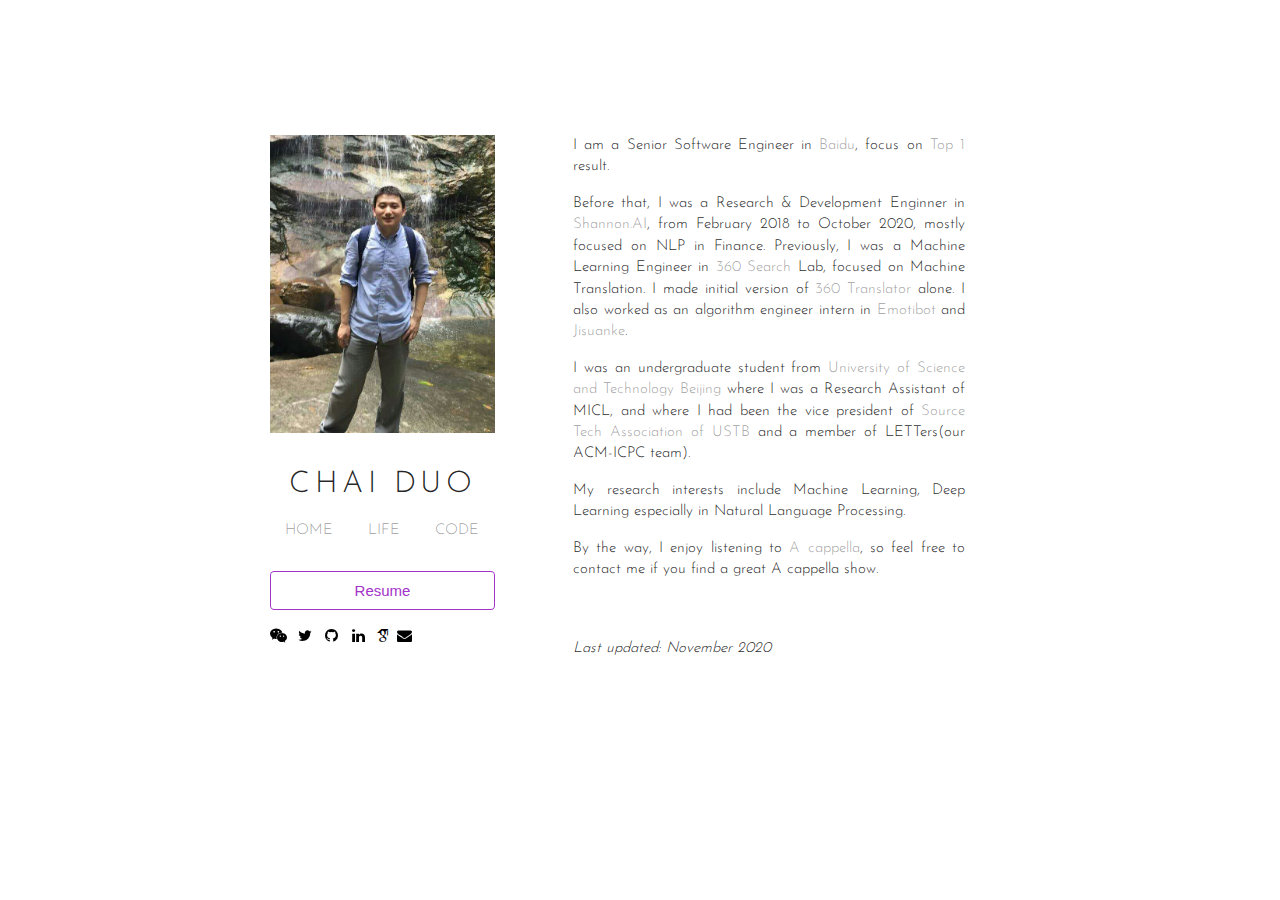
<file: index.html>
<!DOCTYPE html>
<html>
	<head>
		<meta charset="utf-8" />
		<meta name="viewport" content="width=device-width,initial-scale=1,minimum-scale=1,maximum-scale=1,user-scalable=no" />
		<meta name="Keywords" content="柴铎, gladuo, Chai Duo, Duo Chai"/>
		<meta name="Description" content="This is Chai Duo"/>
		<link rel="stylesheet" type="text/css" href="assets/css/reset.min.css"/>
		<link rel="stylesheet" type="text/css" href="assets/css/site.css"/>
		<link rel="stylesheet" type="text/css" href="assets/css/grid.min.css"/>
		<link rel="stylesheet" type="text/css" href="assets/css/button.min.css"/>
		<link rel="stylesheet" type="text/css" href="assets/css/icon.min.css"/>
		<link rel="stylesheet" type="text/css" href="assets/css/academicons.min.css"/>
		<link rel="stylesheet" type="text/css" href="assets/css/app.css"/>
		<title>Chai Duo</title>
	</head>
	<body class="ui stackable grid">
		<aside class="seven wide column">
			<div id="profile">
				<img id="headshot" alt="Chai Duo's headshot" src="assets/img/me.jpg"/>
				<h1 id="name">Chai Duo</h1>
				<div id="nav">
					<a href="#" class="nav-item">Home</a>
					<a href="//blog.gladuo.com/" class="nav-item" target="_blank">Life</a>
					<a href="//tech.gladuo.com/" class="nav-item" target="_blank">Code</a>
				</div>
				<a href="#" id="resume-btn" class="ui purple basic button" target="_blank">Resume</a>
				<div id="social">
					<a href="assets/img/wechat.jpeg" target="_blank"><i class="wechat icon"></i></a>
					<a href="https://twitter.com/duo_chai" target="_blank"><i class="twitter icon"></i></a>
					<a href="https://github.com/gladuo" target="_blank"><i class="github icon"></i></a>
					<a href="https://www.linkedin.com/in/duo-chai/" target="_blank"><i class="linkedin icon"></i></a>
					<a href="https://scholar.google.com/citations?user=5mrPuvIAAAAJ" target="_blank"><i class="ai ai-google-scholar"></i></a>
					<a href="mailto:me@gladuo.com" target="_blank"><i class="mail icon"></i></a>

				</div>
			</div>
		</aside>
		<div id="main" class="nine wide column">
			<div id="bio">
				<p>
					I am a Senior Software Engineer in <a href="https://www.baidu.com/" target="_blank">Baidu</a>, focus on <a href="https://www.baidu.com/s?word=%E5%88%98%E6%85%88%E6%AC%A3%E4%BB%80%E4%B9%88%E6%97%B6%E5%80%99%E5%BC%80%E5%A7%8B%E5%86%99%E7%9A%84%E4%B8%89%E4%BD%93" target="_blank">Top 1</a>  result.
				</p>
				<p>
					Before that, I was a Research & Development Enginner in <a href="http://www.shannonai.com/" target="_blank">Shannon.AI</a>, from February 2018 to October 2020, mostly focused on NLP in Finance. Previously, I was a Machine Learning Engineer in <a href="https://so.com" target="_blank">360 Search</a> Lab, focused on Machine Translation. I made initial version of <a href="https://fanyi.so.com" target="_blank">360 Translator</a> alone. I also worked as an algorithm engineer intern in <a href="https://www.emotibot.com/" target="_blank">Emotibot</a> and <a href="https://www.jisuanke.com/" target="_blank">Jisuanke</a>.
				</p>
				<p>
					I was an undergraduate student from <a href="http://www.ustb.edu.cn/" target="_blank">University of Science and Technology Beijing</a> where I was a Research Assistant of MICL, and where I had been the vice president of <a href="http://baike.baidu.com/item/%E7%B4%A2%E6%80%9D%E7%A7%91%E6%8A%80%E5%8D%8F%E4%BC%9A" target="_blank">Source Tech Association of USTB</a> and a member of LETTers(our ACM-ICPC team).
				</p>
				<p>
					My research interests include Machine Learning, Deep Learning especially in Natural Language Processing.
				</p>
				<p>
					By the way, I enjoy listening to <a href="https://en.wikipedia.org/wiki/A_cappella" target="_blank">A cappella</a>, so feel free to contact me if you find a great A cappella show.
				</p>
				<p>
					<br><br><i>Last updated: November 2020</i>
				</p>
			</div>
		</div>
		<!-- <script type="text/javascript">
			var userLang = navigator.language || navigator.userLanguage; 
			if (userLang.indexOf('zh-CN') > -1) {
				document.getElementById("resume-btn").href = 'ChaiDuo-Resume.html';
			}
		</script> -->
	</body>
</html>
</file>
<file: assets/css/app.css>
#profile {
	padding: 15vh 0 0 30vh;
}

#headshot {
	width: 15rem;
}

#name {
	width: 15rem;
	text-align: center;
	letter-spacing: .3rem;
	text-transform: uppercase;
	font-weight: 300;
}

#nav .nav-item {
	padding: 0 1rem;
	text-transform: uppercase;
}

#resume-btn {
	width: 15rem;
	margin-top: 2rem;
	margin-bottom: 1rem;
}

#social a{
	color: black;
}

#bio {
	padding: 15vh 35vh 0 0;
	text-align: justify;
	font-weight: 300;
}

@media only screen and (max-width: 767px){
	#profile {
		padding: 15vh 0 5vh 0;
		text-align: center;
	}
	
	#name {
		width: 100%;
	}
	
	#bio {
		padding: 10vh 8vh;
	}
}
</file>
<file: assets/css/site.css>
/*!
 * # Semantic UI 2.2.10 - Site
 * http://github.com/semantic-org/semantic-ui/
 *
 *
 * Released under the MIT license
 * http://opensource.org/licenses/MIT
 *
 */


/*******************************
             Page
*******************************/

/*@import url('https://fonts.googleapis.com/css?family=Lato:400,700,400italic,700italic&subset=latin');*/
/*@import url('https://fonts.lug.ustc.edu.cn/css?family=Josefin Sans:300,400');*/
@import url('Josefin Sans.css');
html,
body {
  height: 100%;
}
html {
  /*font-size: 14px;*/
  font-size: 15px;
}
body {
  margin: 0px;
  padding: 0px;
  overflow-x: hidden;
  min-width: 320px;
  background: #FFFFFF;
  font-family: Josefin Sans, 'Helvetica Neue', Arial, Helvetica, sans-serif;
  /*font-size: 14px;*/
  font-size: 15px;
  line-height: 1.4285em;
  color: rgba(0, 0, 0, 0.87);
  font-smoothing: antialiased;
}


/*******************************
             Headers
*******************************/

h1,
h2,
h3,
h4,
h5 {
  font-family: Josefin Sans, 'Helvetica Neue', Arial, Helvetica, sans-serif;
  line-height: 1.28571429em;
  margin: calc(2rem -  0.14285714em ) 0em 1rem;
  font-weight: bold;
  padding: 0em;
}
h1 {
  min-height: 1rem;
  font-size: 2rem;
}
h2 {
  font-size: 1.71428571rem;
}
h3 {
  font-size: 1.28571429rem;
}
h4 {
  font-size: 1.07142857rem;
}
h5 {
  font-size: 1rem;
}
h1:first-child,
h2:first-child,
h3:first-child,
h4:first-child,
h5:first-child {
  margin-top: 0em;
}
h1:last-child,
h2:last-child,
h3:last-child,
h4:last-child,
h5:last-child {
  margin-bottom: 0em;
}


/*******************************
             Text
*******************************/

p {
  margin: 0em 0em 1em;
  line-height: 1.4285em;
}
p:first-child {
  margin-top: 0em;
}
p:last-child {
  margin-bottom: 0em;
}

/*-------------------
        Links
--------------------*/

a {
  /*color: #4183C4;*/
  color: rgba(0, 0, 0, .4);
  text-decoration: none;
}
a:hover {
  /*color: #1e70bf;*/
   color: rgba(0, 0, 0, 0.87);
  text-decoration: none;
}


/*******************************
          Highlighting
*******************************/


/* Site */
::-webkit-selection {
  background-color: #CCE2FF;
  color: rgba(0, 0, 0, 0.87);
}
::-moz-selection {
  background-color: #CCE2FF;
  color: rgba(0, 0, 0, 0.87);
}
::selection {
  background-color: #CCE2FF;
  color: rgba(0, 0, 0, 0.87);
}

/* Form */
textarea::-webkit-selection,
input::-webkit-selection {
  background-color: rgba(100, 100, 100, 0.4);
  color: rgba(0, 0, 0, 0.87);
}
textarea::-moz-selection,
input::-moz-selection {
  background-color: rgba(100, 100, 100, 0.4);
  color: rgba(0, 0, 0, 0.87);
}
textarea::selection,
input::selection {
  background-color: rgba(100, 100, 100, 0.4);
  color: rgba(0, 0, 0, 0.87);
}


/*******************************
        Global Overrides
*******************************/



/*******************************
         Site Overrides
*******************************/
</file>
<file: assets/css/icon.min.css>
/*!
 * # Semantic UI 2.2.10 - Icon
 * http://github.com/semantic-org/semantic-ui/
 *
 *
 * Released under the MIT license
 * http://opensource.org/licenses/MIT
 *
 */@font-face{font-family:Icons;src:url(assets/fonts/icons.eot);src:url(assets/fonts/icons.eot?#iefix) format('embedded-opentype'),url(assets/fonts/icons.woff2) format('woff2'),url(assets/fonts/icons.woff) format('woff'),url(assets/fonts/icons.ttf) format('truetype'),url(assets/fonts/icons.svg#icons) format('svg');font-style:normal;font-weight:400;font-variant:normal;text-decoration:inherit;text-transform:none}i.icon{display:inline-block;opacity:1;margin:0 .25rem 0 0;width:1.18em;height:1em;font-family:Icons;font-style:normal;font-weight:400;text-decoration:inherit;text-align:center;speak:none;font-smoothing:antialiased;-moz-osx-font-smoothing:grayscale;-webkit-font-smoothing:antialiased;-webkit-backface-visibility:hidden;backface-visibility:hidden}i.icon:before{background:0 0!important}i.icon.loading{height:1em;line-height:1;-webkit-animation:icon-loading 2s linear infinite;animation:icon-loading 2s linear infinite}@-webkit-keyframes icon-loading{from{-webkit-transform:rotate(0);transform:rotate(0)}to{-webkit-transform:rotate(360deg);transform:rotate(360deg)}}@keyframes icon-loading{from{-webkit-transform:rotate(0);transform:rotate(0)}to{-webkit-transform:rotate(360deg);transform:rotate(360deg)}}i.emphasized.icon,i.icon.active,i.icon.hover{opacity:1!important}i.disabled.icon{opacity:.45!important}i.fitted.icon{width:auto;margin:0}i.link.icon,i.link.icons{cursor:pointer;opacity:.8;-webkit-transition:opacity .1s ease;transition:opacity .1s ease}i.link.icon:hover,i.link.icons:hover{opacity:1!important}i.circular.icon{border-radius:500em!important;line-height:1!important;padding:.5em!important;box-shadow:0 0 0 .1em rgba(0,0,0,.1) inset;width:2em!important;height:2em!important}i.circular.inverted.icon{border:none;box-shadow:none}i.flipped.icon,i.horizontally.flipped.icon{-webkit-transform:scale(-1,1);transform:scale(-1,1)}i.vertically.flipped.icon{-webkit-transform:scale(1,-1);transform:scale(1,-1)}i.clockwise.rotated.icon,i.right.rotated.icon,i.rotated.icon{-webkit-transform:rotate(90deg);transform:rotate(90deg)}i.counterclockwise.rotated.icon,i.left.rotated.icon{-webkit-transform:rotate(-90deg);transform:rotate(-90deg)}i.bordered.icon{line-height:1;vertical-align:baseline;width:2em;height:2em;padding:.5em .41em!important;box-shadow:0 0 0 .1em rgba(0,0,0,.1) inset}i.bordered.inverted.icon{border:none;box-shadow:none}i.inverted.bordered.icon,i.inverted.circular.icon{background-color:#1B1C1D!important;color:#FFF!important}i.inverted.icon{color:#FFF}i.red.icon{color:#DB2828!important}i.inverted.red.icon{color:#FF695E!important}i.inverted.bordered.red.icon,i.inverted.circular.red.icon{background-color:#DB2828!important;color:#FFF!important}i.orange.icon{color:#F2711C!important}i.inverted.orange.icon{color:#FF851B!important}i.inverted.bordered.orange.icon,i.inverted.circular.orange.icon{background-color:#F2711C!important;color:#FFF!important}i.yellow.icon{color:#FBBD08!important}i.inverted.yellow.icon{color:#FFE21F!important}i.inverted.bordered.yellow.icon,i.inverted.circular.yellow.icon{background-color:#FBBD08!important;color:#FFF!important}i.olive.icon{color:#B5CC18!important}i.inverted.olive.icon{color:#D9E778!important}i.inverted.bordered.olive.icon,i.inverted.circular.olive.icon{background-color:#B5CC18!important;color:#FFF!important}i.green.icon{color:#21BA45!important}i.inverted.green.icon{color:#2ECC40!important}i.inverted.bordered.green.icon,i.inverted.circular.green.icon{background-color:#21BA45!important;color:#FFF!important}i.teal.icon{color:#00B5AD!important}i.inverted.teal.icon{color:#6DFFFF!important}i.inverted.bordered.teal.icon,i.inverted.circular.teal.icon{background-color:#00B5AD!important;color:#FFF!important}i.blue.icon{color:#2185D0!important}i.inverted.blue.icon{color:#54C8FF!important}i.inverted.bordered.blue.icon,i.inverted.circular.blue.icon{background-color:#2185D0!important;color:#FFF!important}i.violet.icon{color:#6435C9!important}i.inverted.violet.icon{color:#A291FB!important}i.inverted.bordered.violet.icon,i.inverted.circular.violet.icon{background-color:#6435C9!important;color:#FFF!important}i.purple.icon{color:#A333C8!important}i.inverted.purple.icon{color:#DC73FF!important}i.inverted.bordered.purple.icon,i.inverted.circular.purple.icon{background-color:#A333C8!important;color:#FFF!important}i.pink.icon{color:#E03997!important}i.inverted.pink.icon{color:#FF8EDF!important}i.inverted.bordered.pink.icon,i.inverted.circular.pink.icon{background-color:#E03997!important;color:#FFF!important}i.brown.icon{color:#A5673F!important}i.inverted.brown.icon{color:#D67C1C!important}i.inverted.bordered.brown.icon,i.inverted.circular.brown.icon{background-color:#A5673F!important;color:#FFF!important}i.grey.icon{color:#767676!important}i.inverted.grey.icon{color:#DCDDDE!important}i.inverted.bordered.grey.icon,i.inverted.circular.grey.icon{background-color:#767676!important;color:#FFF!important}i.black.icon{color:#1B1C1D!important}i.inverted.black.icon{color:#545454!important}i.inverted.bordered.black.icon,i.inverted.circular.black.icon{background-color:#1B1C1D!important;color:#FFF!important}i.mini.icon,i.mini.icons{line-height:1;font-size:.4em}i.tiny.icon,i.tiny.icons{line-height:1;font-size:.5em}i.small.icon,i.small.icons{line-height:1;font-size:.75em}i.icon,i.icons{font-size:1em}i.large.icon,i.large.icons{line-height:1;vertical-align:middle;font-size:1.5em}i.big.icon,i.big.icons{line-height:1;vertical-align:middle;font-size:2em}i.huge.icon,i.huge.icons{line-height:1;vertical-align:middle;font-size:4em}i.massive.icon,i.massive.icons{line-height:1;vertical-align:middle;font-size:8em}i.icons{display:inline-block;position:relative;line-height:1}i.icons .icon{position:absolute;top:50%;left:50%;-webkit-transform:translateX(-50%) translateY(-50%);transform:translateX(-50%) translateY(-50%);margin:0}i.icons .icon:first-child{position:static;width:auto;height:auto;vertical-align:top;-webkit-transform:none;transform:none;margin-right:.25rem}i.icons .corner.icon{top:auto;left:auto;right:0;bottom:0;-webkit-transform:none;transform:none;font-size:.45em;text-shadow:-1px -1px 0 #FFF,1px -1px 0 #FFF,-1px 1px 0 #FFF,1px 1px 0 #FFF}i.icons .inverted.corner.icon{text-shadow:-1px -1px 0 #1B1C1D,1px -1px 0 #1B1C1D,-1px 1px 0 #1B1C1D,1px 1px 0 #1B1C1D}i.icon.search:before{content:"\f002"}i.icon.mail.outline:before{content:"\f003"}i.icon.signal:before{content:"\f012"}i.icon.setting:before{content:"\f013"}i.icon.home:before{content:"\f015"}i.icon.inbox:before{content:"\f01c"}i.icon.browser:before{content:"\f022"}i.icon.tag:before{content:"\f02b"}i.icon.tags:before{content:"\f02c"}i.icon.image:before{content:"\f03e"}i.icon.calendar:before{content:"\f073"}i.icon.comment:before{content:"\f075"}i.icon.shop:before{content:"\f07a"}i.icon.privacy:before{content:"\f084"}i.icon.settings:before{content:"\f085"}i.icon.comments:before{content:"\f086"}i.icon.external:before{content:"\f08e"}i.icon.trophy:before{content:"\f091"}i.icon.payment:before{content:"\f09d"}i.icon.feed:before{content:"\f09e"}i.icon.alarm.outline:before{content:"\f0a2"}i.icon.tasks:before{content:"\f0ae"}i.icon.cloud:before{content:"\f0c2"}i.icon.lab:before{content:"\f0c3"}i.icon.mail:before{content:"\f0e0"}i.icon.dashboard:before{content:"\f0e4"}i.icon.comment.outline:before{content:"\f0e5"}i.icon.comments.outline:before{content:"\f0e6"}i.icon.sitemap:before{content:"\f0e8"}i.icon.idea:before{content:"\f0eb"}i.icon.alarm:before{content:"\f0f3"}i.icon.terminal:before{content:"\f120"}i.icon.code:before{content:"\f121"}i.icon.protect:before{content:"\f132"}i.icon.calendar.outline:before{content:"\f133"}i.icon.ticket:before{content:"\f145"}i.icon.external.square:before{content:"\f14c"}i.icon.bug:before{content:"\f188"}i.icon.mail.square:before{content:"\f199"}i.icon.history:before{content:"\f1da"}i.icon.options:before{content:"\f1de"}i.icon.text.telephone:before{content:"\f1e4"}i.icon.find:before{content:"\f1e5"}i.icon.alarm.mute:before{content:"\f1f6"}i.icon.alarm.mute.outline:before{content:"\f1f7"}i.icon.copyright:before{content:"\f1f9"}i.icon.at:before{content:"\f1fa"}i.icon.eyedropper:before{content:"\f1fb"}i.icon.paint.brush:before{content:"\f1fc"}i.icon.heartbeat:before{content:"\f21e"}i.icon.mouse.pointer:before{content:"\f245"}i.icon.hourglass.empty:before{content:"\f250"}i.icon.hourglass.start:before{content:"\f251"}i.icon.hourglass.half:before{content:"\f252"}i.icon.hourglass.end:before{content:"\f253"}i.icon.hourglass.full:before{content:"\f254"}i.icon.hand.pointer:before{content:"\f25a"}i.icon.trademark:before{content:"\f25c"}i.icon.registered:before{content:"\f25d"}i.icon.creative.commons:before{content:"\f25e"}i.icon.add.to.calendar:before{content:"\f271"}i.icon.remove.from.calendar:before{content:"\f272"}i.icon.delete.calendar:before{content:"\f273"}i.icon.checked.calendar:before{content:"\f274"}i.icon.industry:before{content:"\f275"}i.icon.shopping.bag:before{content:"\f290"}i.icon.shopping.basket:before{content:"\f291"}i.icon.hashtag:before{content:"\f292"}i.icon.percent:before{content:"\f295"}i.icon.handshake:before{content:"\f2b5"}i.icon.open.envelope:before{content:"\f2b6"}i.icon.open.envelope.outline:before{content:"\f2b7"}i.icon.address.book:before{content:"\f2b9"}i.icon.address.book.outline:before{content:"\f2ba"}i.icon.address.card:before{content:"\f2bb"}i.icon.address.card.outline:before{content:"\f2bc"}i.icon.id.badge:before{content:"\f2c1"}i.icon.id.card:before{content:"\f2c2"}i.icon.id.card.outline:before{content:"\f2c3"}i.icon.podcast:before{content:"\f2ce"}i.icon.window.maximize:before{content:"\f2d0"}i.icon.window.minimize:before{content:"\f2d1"}i.icon.window.restore:before{content:"\f2d2"}i.icon.window.close:before{content:"\f2d3"}i.icon.window.close.outline:before{content:"\f2d4"}i.icon.wait:before{content:"\f017"}i.icon.download:before{content:"\f019"}i.icon.repeat:before{content:"\f01e"}i.icon.refresh:before{content:"\f021"}i.icon.lock:before{content:"\f023"}i.icon.bookmark:before{content:"\f02e"}i.icon.print:before{content:"\f02f"}i.icon.write:before{content:"\f040"}i.icon.adjust:before{content:"\f042"}i.icon.theme:before{content:"\f043"}i.icon.edit:before{content:"\f044"}i.icon.external.share:before{content:"\f045"}i.icon.ban:before{content:"\f05e"}i.icon.mail.forward:before,i.icon.share:before{content:"\f064"}i.icon.expand:before{content:"\f065"}i.icon.compress:before{content:"\f066"}i.icon.unhide:before{content:"\f06e"}i.icon.hide:before{content:"\f070"}i.icon.random:before{content:"\f074"}i.icon.retweet:before{content:"\f079"}i.icon.sign.out:before{content:"\f08b"}i.icon.pin:before{content:"\f08d"}i.icon.sign.in:before{content:"\f090"}i.icon.upload:before{content:"\f093"}i.icon.call:before{content:"\f095"}i.icon.remove.bookmark:before{content:"\f097"}i.icon.call.square:before{content:"\f098"}i.icon.unlock:before{content:"\f09c"}i.icon.configure:before{content:"\f0ad"}i.icon.filter:before{content:"\f0b0"}i.icon.wizard:before{content:"\f0d0"}i.icon.undo:before{content:"\f0e2"}i.icon.exchange:before{content:"\f0ec"}i.icon.cloud.download:before{content:"\f0ed"}i.icon.cloud.upload:before{content:"\f0ee"}i.icon.reply:before{content:"\f112"}i.icon.reply.all:before{content:"\f122"}i.icon.erase:before{content:"\f12d"}i.icon.unlock.alternate:before{content:"\f13e"}i.icon.write.square:before{content:"\f14b"}i.icon.share.square:before{content:"\f14d"}i.icon.archive:before{content:"\f187"}i.icon.translate:before{content:"\f1ab"}i.icon.recycle:before{content:"\f1b8"}i.icon.send:before{content:"\f1d8"}i.icon.send.outline:before{content:"\f1d9"}i.icon.share.alternate:before{content:"\f1e0"}i.icon.share.alternate.square:before{content:"\f1e1"}i.icon.add.to.cart:before{content:"\f217"}i.icon.in.cart:before{content:"\f218"}i.icon.add.user:before{content:"\f234"}i.icon.remove.user:before{content:"\f235"}i.icon.object.group:before{content:"\f247"}i.icon.object.ungroup:before{content:"\f248"}i.icon.clone:before{content:"\f24d"}i.icon.talk:before{content:"\f27a"}i.icon.talk.outline:before{content:"\f27b"}i.icon.help.circle:before{content:"\f059"}i.icon.info.circle:before{content:"\f05a"}i.icon.warning.circle:before{content:"\f06a"}i.icon.warning.sign:before{content:"\f071"}i.icon.announcement:before{content:"\f0a1"}i.icon.help:before{content:"\f128"}i.icon.info:before{content:"\f129"}i.icon.warning:before{content:"\f12a"}i.icon.birthday:before{content:"\f1fd"}i.icon.help.circle.outline:before{content:"\f29c"}i.icon.user:before{content:"\f007"}i.icon.users:before{content:"\f0c0"}i.icon.doctor:before{content:"\f0f0"}i.icon.handicap:before{content:"\f193"}i.icon.student:before{content:"\f19d"}i.icon.child:before{content:"\f1ae"}i.icon.spy:before{content:"\f21b"}i.icon.user.circle:before{content:"\f2bd"}i.icon.user.circle.outline:before{content:"\f2be"}i.icon.user.outline:before{content:"\f2c0"}i.icon.female:before{content:"\f182"}i.icon.male:before{content:"\f183"}i.icon.woman:before{content:"\f221"}i.icon.man:before{content:"\f222"}i.icon.non.binary.transgender:before{content:"\f223"}i.icon.intergender:before{content:"\f224"}i.icon.transgender:before{content:"\f225"}i.icon.lesbian:before{content:"\f226"}i.icon.gay:before{content:"\f227"}i.icon.heterosexual:before{content:"\f228"}i.icon.other.gender:before{content:"\f229"}i.icon.other.gender.vertical:before{content:"\f22a"}i.icon.other.gender.horizontal:before{content:"\f22b"}i.icon.neuter:before{content:"\f22c"}i.icon.genderless:before{content:"\f22d"}i.icon.universal.access:before{content:"\f29a"}i.icon.wheelchair:before{content:"\f29b"}i.icon.blind:before{content:"\f29d"}i.icon.audio.description:before{content:"\f29e"}i.icon.volume.control.phone:before{content:"\f2a0"}i.icon.braille:before{content:"\f2a1"}i.icon.asl:before{content:"\f2a3"}i.icon.assistive.listening.systems:before{content:"\f2a2"}i.icon.deafness:before{content:"\f2a4"}i.icon.sign.language:before{content:"\f2a7"}i.icon.low.vision:before{content:"\f2a8"}i.icon.block.layout:before{content:"\f009"}i.icon.grid.layout:before{content:"\f00a"}i.icon.list.layout:before{content:"\f00b"}i.icon.zoom:before{content:"\f00e"}i.icon.zoom.out:before{content:"\f010"}i.icon.resize.vertical:before{content:"\f07d"}i.icon.resize.horizontal:before{content:"\f07e"}i.icon.maximize:before{content:"\f0b2"}i.icon.crop:before{content:"\f125"}i.icon.cocktail:before{content:"\f000"}i.icon.road:before{content:"\f018"}i.icon.flag:before{content:"\f024"}i.icon.book:before{content:"\f02d"}i.icon.gift:before{content:"\f06b"}i.icon.leaf:before{content:"\f06c"}i.icon.fire:before{content:"\f06d"}i.icon.plane:before{content:"\f072"}i.icon.magnet:before{content:"\f076"}i.icon.lemon:before{content:"\f094"}i.icon.world:before{content:"\f0ac"}i.icon.travel:before{content:"\f0b1"}i.icon.shipping:before{content:"\f0d1"}i.icon.money:before{content:"\f0d6"}i.icon.legal:before{content:"\f0e3"}i.icon.lightning:before{content:"\f0e7"}i.icon.umbrella:before{content:"\f0e9"}i.icon.treatment:before{content:"\f0f1"}i.icon.suitcase:before{content:"\f0f2"}i.icon.bar:before{content:"\f0fc"}i.icon.flag.outline:before{content:"\f11d"}i.icon.flag.checkered:before{content:"\f11e"}i.icon.puzzle:before{content:"\f12e"}i.icon.fire.extinguisher:before{content:"\f134"}i.icon.rocket:before{content:"\f135"}i.icon.anchor:before{content:"\f13d"}i.icon.bullseye:before{content:"\f140"}i.icon.sun:before{content:"\f185"}i.icon.moon:before{content:"\f186"}i.icon.fax:before{content:"\f1ac"}i.icon.life.ring:before{content:"\f1cd"}i.icon.bomb:before{content:"\f1e2"}i.icon.soccer:before{content:"\f1e3"}i.icon.calculator:before{content:"\f1ec"}i.icon.diamond:before{content:"\f219"}i.icon.sticky.note:before{content:"\f249"}i.icon.sticky.note.outline:before{content:"\f24a"}i.icon.law:before{content:"\f24e"}i.icon.hand.peace:before{content:"\f25b"}i.icon.hand.rock:before{content:"\f255"}i.icon.hand.paper:before{content:"\f256"}i.icon.hand.scissors:before{content:"\f257"}i.icon.hand.lizard:before{content:"\f258"}i.icon.hand.spock:before{content:"\f259"}i.icon.tv:before{content:"\f26c"}i.icon.thermometer.full:before{content:"\f2c7"}i.icon.thermometer.three.quarters:before{content:"\f2c8"}i.icon.thermometer.half:before{content:"\f2c9"}i.icon.thermometer.quarter:before{content:"\f2ca"}i.icon.thermometer.empty:before{content:"\f2cb"}i.icon.shower:before{content:"\f2cc"}i.icon.bathtub:before{content:"\f2cd"}i.icon.snowflake:before{content:"\f2dc"}i.icon.crosshairs:before{content:"\f05b"}i.icon.asterisk:before{content:"\f069"}i.icon.square.outline:before{content:"\f096"}i.icon.certificate:before{content:"\f0a3"}i.icon.square:before{content:"\f0c8"}i.icon.quote.left:before{content:"\f10d"}i.icon.quote.right:before{content:"\f10e"}i.icon.spinner:before{content:"\f110"}i.icon.circle:before{content:"\f111"}i.icon.ellipsis.horizontal:before{content:"\f141"}i.icon.ellipsis.vertical:before{content:"\f142"}i.icon.cube:before{content:"\f1b2"}i.icon.cubes:before{content:"\f1b3"}i.icon.circle.notched:before{content:"\f1ce"}i.icon.circle.thin:before{content:"\f1db"}i.icon.checkmark:before{content:"\f00c"}i.icon.remove:before{content:"\f00d"}i.icon.checkmark.box:before{content:"\f046"}i.icon.move:before{content:"\f047"}i.icon.add.circle:before{content:"\f055"}i.icon.minus.circle:before{content:"\f056"}i.icon.remove.circle:before{content:"\f057"}i.icon.check.circle:before{content:"\f058"}i.icon.remove.circle.outline:before{content:"\f05c"}i.icon.check.circle.outline:before{content:"\f05d"}i.icon.plus:before{content:"\f067"}i.icon.minus:before{content:"\f068"}i.icon.add.square:before{content:"\f0fe"}i.icon.radio:before{content:"\f10c"}i.icon.minus.square:before{content:"\f146"}i.icon.minus.square.outline:before{content:"\f147"}i.icon.check.square:before{content:"\f14a"}i.icon.selected.radio:before{content:"\f192"}i.icon.plus.square.outline:before{content:"\f196"}i.icon.toggle.off:before{content:"\f204"}i.icon.toggle.on:before{content:"\f205"}i.icon.film:before{content:"\f008"}i.icon.sound:before{content:"\f025"}i.icon.photo:before{content:"\f030"}i.icon.bar.chart:before{content:"\f080"}i.icon.camera.retro:before{content:"\f083"}i.icon.newspaper:before{content:"\f1ea"}i.icon.area.chart:before{content:"\f1fe"}i.icon.pie.chart:before{content:"\f200"}i.icon.line.chart:before{content:"\f201"}i.icon.arrow.circle.outline.down:before{content:"\f01a"}i.icon.arrow.circle.outline.up:before{content:"\f01b"}i.icon.chevron.left:before{content:"\f053"}i.icon.chevron.right:before{content:"\f054"}i.icon.arrow.left:before{content:"\f060"}i.icon.arrow.right:before{content:"\f061"}i.icon.arrow.up:before{content:"\f062"}i.icon.arrow.down:before{content:"\f063"}i.icon.chevron.up:before{content:"\f077"}i.icon.chevron.down:before{content:"\f078"}i.icon.pointing.right:before{content:"\f0a4"}i.icon.pointing.left:before{content:"\f0a5"}i.icon.pointing.up:before{content:"\f0a6"}i.icon.pointing.down:before{content:"\f0a7"}i.icon.arrow.circle.left:before{content:"\f0a8"}i.icon.arrow.circle.right:before{content:"\f0a9"}i.icon.arrow.circle.up:before{content:"\f0aa"}i.icon.arrow.circle.down:before{content:"\f0ab"}i.icon.caret.down:before{content:"\f0d7"}i.icon.caret.up:before{content:"\f0d8"}i.icon.caret.left:before{content:"\f0d9"}i.icon.caret.right:before{content:"\f0da"}i.icon.angle.double.left:before{content:"\f100"}i.icon.angle.double.right:before{content:"\f101"}i.icon.angle.double.up:before{content:"\f102"}i.icon.angle.double.down:before{content:"\f103"}i.icon.angle.left:before{content:"\f104"}i.icon.angle.right:before{content:"\f105"}i.icon.angle.up:before{content:"\f106"}i.icon.angle.down:before{content:"\f107"}i.icon.chevron.circle.left:before{content:"\f137"}i.icon.chevron.circle.right:before{content:"\f138"}i.icon.chevron.circle.up:before{content:"\f139"}i.icon.chevron.circle.down:before{content:"\f13a"}i.icon.toggle.down:before{content:"\f150"}i.icon.toggle.up:before{content:"\f151"}i.icon.toggle.right:before{content:"\f152"}i.icon.long.arrow.down:before{content:"\f175"}i.icon.long.arrow.up:before{content:"\f176"}i.icon.long.arrow.left:before{content:"\f177"}i.icon.long.arrow.right:before{content:"\f178"}i.icon.arrow.circle.outline.right:before{content:"\f18e"}i.icon.arrow.circle.outline.left:before{content:"\f190"}i.icon.toggle.left:before{content:"\f191"}i.icon.tablet:before{content:"\f10a"}i.icon.mobile:before{content:"\f10b"}i.icon.battery.full:before{content:"\f240"}i.icon.battery.high:before{content:"\f241"}i.icon.battery.medium:before{content:"\f242"}i.icon.battery.low:before{content:"\f243"}i.icon.battery.empty:before{content:"\f244"}i.icon.power:before{content:"\f011"}i.icon.trash.outline:before{content:"\f014"}i.icon.disk.outline:before{content:"\f0a0"}i.icon.desktop:before{content:"\f108"}i.icon.laptop:before{content:"\f109"}i.icon.game:before{content:"\f11b"}i.icon.keyboard:before{content:"\f11c"}i.icon.plug:before{content:"\f1e6"}i.icon.trash:before{content:"\f1f8"}i.icon.file.outline:before{content:"\f016"}i.icon.folder:before{content:"\f07b"}i.icon.folder.open:before{content:"\f07c"}i.icon.file.text.outline:before{content:"\f0f6"}i.icon.folder.outline:before{content:"\f114"}i.icon.folder.open.outline:before{content:"\f115"}i.icon.level.up:before{content:"\f148"}i.icon.level.down:before{content:"\f149"}i.icon.file:before{content:"\f15b"}i.icon.file.text:before{content:"\f15c"}i.icon.file.pdf.outline:before{content:"\f1c1"}i.icon.file.word.outline:before{content:"\f1c2"}i.icon.file.excel.outline:before{content:"\f1c3"}i.icon.file.powerpoint.outline:before{content:"\f1c4"}i.icon.file.image.outline:before{content:"\f1c5"}i.icon.file.archive.outline:before{content:"\f1c6"}i.icon.file.audio.outline:before{content:"\f1c7"}i.icon.file.video.outline:before{content:"\f1c8"}i.icon.file.code.outline:before{content:"\f1c9"}i.icon.qrcode:before{content:"\f029"}i.icon.barcode:before{content:"\f02a"}i.icon.rss:before{content:"\f09e"}i.icon.fork:before{content:"\f126"}i.icon.html5:before{content:"\f13b"}i.icon.css3:before{content:"\f13c"}i.icon.rss.square:before{content:"\f143"}i.icon.openid:before{content:"\f19b"}i.icon.database:before{content:"\f1c0"}i.icon.wifi:before{content:"\f1eb"}i.icon.server:before{content:"\f233"}i.icon.usb:before{content:"\f287"}i.icon.bluetooth:before{content:"\f293"}i.icon.bluetooth.alternative:before{content:"\f294"}i.icon.microchip:before{content:"\f2db"}i.icon.heart:before{content:"\f004"}i.icon.star:before{content:"\f005"}i.icon.empty.star:before{content:"\f006"}i.icon.thumbs.outline.up:before{content:"\f087"}i.icon.thumbs.outline.down:before{content:"\f088"}i.icon.star.half:before{content:"\f089"}i.icon.empty.heart:before{content:"\f08a"}i.icon.smile:before{content:"\f118"}i.icon.frown:before{content:"\f119"}i.icon.meh:before{content:"\f11a"}i.icon.star.half.empty:before{content:"\f123"}i.icon.thumbs.up:before{content:"\f164"}i.icon.thumbs.down:before{content:"\f165"}i.icon.music:before{content:"\f001"}i.icon.video.play.outline:before{content:"\f01d"}i.icon.volume.off:before{content:"\f026"}i.icon.volume.down:before{content:"\f027"}i.icon.volume.up:before{content:"\f028"}i.icon.record:before{content:"\f03d"}i.icon.step.backward:before{content:"\f048"}i.icon.fast.backward:before{content:"\f049"}i.icon.backward:before{content:"\f04a"}i.icon.play:before{content:"\f04b"}i.icon.pause:before{content:"\f04c"}i.icon.stop:before{content:"\f04d"}i.icon.forward:before{content:"\f04e"}i.icon.fast.forward:before{content:"\f050"}i.icon.step.forward:before{content:"\f051"}i.icon.eject:before{content:"\f052"}i.icon.unmute:before{content:"\f130"}i.icon.mute:before{content:"\f131"}i.icon.video.play:before{content:"\f144"}i.icon.closed.captioning:before{content:"\f20a"}i.icon.pause.circle:before{content:"\f28b"}i.icon.pause.circle.outline:before{content:"\f28c"}i.icon.stop.circle:before{content:"\f28d"}i.icon.stop.circle.outline:before{content:"\f28e"}i.icon.marker:before{content:"\f041"}i.icon.coffee:before{content:"\f0f4"}i.icon.food:before{content:"\f0f5"}i.icon.building.outline:before{content:"\f0f7"}i.icon.hospital:before{content:"\f0f8"}i.icon.emergency:before{content:"\f0f9"}i.icon.first.aid:before{content:"\f0fa"}i.icon.military:before{content:"\f0fb"}i.icon.h:before{content:"\f0fd"}i.icon.location.arrow:before{content:"\f124"}i.icon.compass:before{content:"\f14e"}i.icon.space.shuttle:before{content:"\f197"}i.icon.university:before{content:"\f19c"}i.icon.building:before{content:"\f1ad"}i.icon.paw:before{content:"\f1b0"}i.icon.spoon:before{content:"\f1b1"}i.icon.car:before{content:"\f1b9"}i.icon.taxi:before{content:"\f1ba"}i.icon.tree:before{content:"\f1bb"}i.icon.bicycle:before{content:"\f206"}i.icon.bus:before{content:"\f207"}i.icon.ship:before{content:"\f21a"}i.icon.motorcycle:before{content:"\f21c"}i.icon.street.view:before{content:"\f21d"}i.icon.hotel:before{content:"\f236"}i.icon.train:before{content:"\f238"}i.icon.subway:before{content:"\f239"}i.icon.map.pin:before{content:"\f276"}i.icon.map.signs:before{content:"\f277"}i.icon.map.outline:before{content:"\f278"}i.icon.map:before{content:"\f279"}i.icon.table:before{content:"\f0ce"}i.icon.columns:before{content:"\f0db"}i.icon.sort:before{content:"\f0dc"}i.icon.sort.descending:before{content:"\f0dd"}i.icon.sort.ascending:before{content:"\f0de"}i.icon.sort.alphabet.ascending:before{content:"\f15d"}i.icon.sort.alphabet.descending:before{content:"\f15e"}i.icon.sort.content.ascending:before{content:"\f160"}i.icon.sort.content.descending:before{content:"\f161"}i.icon.sort.numeric.ascending:before{content:"\f162"}i.icon.sort.numeric.descending:before{content:"\f163"}i.icon.font:before{content:"\f031"}i.icon.bold:before{content:"\f032"}i.icon.italic:before{content:"\f033"}i.icon.text.height:before{content:"\f034"}i.icon.text.width:before{content:"\f035"}i.icon.align.left:before{content:"\f036"}i.icon.align.center:before{content:"\f037"}i.icon.align.right:before{content:"\f038"}i.icon.align.justify:before{content:"\f039"}i.icon.list:before{content:"\f03a"}i.icon.outdent:before{content:"\f03b"}i.icon.indent:before{content:"\f03c"}i.icon.cut:before{content:"\f0c4"}i.icon.copy:before{content:"\f0c5"}i.icon.attach:before{content:"\f0c6"}i.icon.save:before{content:"\f0c7"}i.icon.content:before{content:"\f0c9"}i.icon.unordered.list:before{content:"\f0ca"}i.icon.ordered.list:before{content:"\f0cb"}i.icon.strikethrough:before{content:"\f0cc"}i.icon.underline:before{content:"\f0cd"}i.icon.paste:before{content:"\f0ea"}i.icon.unlinkify:before{content:"\f127"}i.icon.superscript:before{content:"\f12b"}i.icon.subscript:before{content:"\f12c"}i.icon.header:before{content:"\f1dc"}i.icon.paragraph:before{content:"\f1dd"}i.icon.text.cursor:before{content:"\f246"}i.icon.euro:before{content:"\f153"}i.icon.pound:before{content:"\f154"}i.icon.dollar:before{content:"\f155"}i.icon.rupee:before{content:"\f156"}i.icon.yen:before{content:"\f157"}i.icon.ruble:before{content:"\f158"}i.icon.won:before{content:"\f159"}i.icon.bitcoin:before{content:"\f15a"}i.icon.lira:before{content:"\f195"}i.icon.shekel:before{content:"\f20b"}i.icon.paypal:before{content:"\f1ed"}i.icon.google.wallet:before{content:"\f1ee"}i.icon.visa:before{content:"\f1f0"}i.icon.mastercard:before{content:"\f1f1"}i.icon.discover:before{content:"\f1f2"}i.icon.american.express:before{content:"\f1f3"}i.icon.paypal.card:before{content:"\f1f4"}i.icon.stripe:before{content:"\f1f5"}i.icon.japan.credit.bureau:before{content:"\f24b"}i.icon.diners.club:before{content:"\f24c"}i.icon.credit.card.alternative:before{content:"\f283"}i.icon.twitter.square:before{content:"\f081"}i.icon.facebook.square:before{content:"\f082"}i.icon.linkedin.square:before{content:"\f08c"}i.icon.github.square:before{content:"\f092"}i.icon.twitter:before{content:"\f099"}i.icon.facebook.f:before{content:"\f09a"}i.icon.github:before{content:"\f09b"}i.icon.pinterest.square:before{content:"\f0d3"}i.icon.google.plus.square:before{content:"\f0d4"}i.icon.google.plus:before{content:"\f0d5"}i.icon.linkedin:before{content:"\f0e1"}i.icon.github.alternate:before{content:"\f113"}i.icon.maxcdn:before{content:"\f136"}i.icon.youtube.square:before{content:"\f166"}i.icon.youtube:before{content:"\f167"}i.icon.xing:before{content:"\f168"}i.icon.xing.square:before{content:"\f169"}i.icon.youtube.play:before{content:"\f16a"}i.icon.dropbox:before{content:"\f16b"}i.icon.stack.overflow:before{content:"\f16c"}i.icon.instagram:before{content:"\f16d"}i.icon.flickr:before{content:"\f16e"}i.icon.adn:before{content:"\f170"}i.icon.bitbucket:before{content:"\f171"}i.icon.bitbucket.square:before{content:"\f172"}i.icon.tumblr:before{content:"\f173"}i.icon.tumblr.square:before{content:"\f174"}i.icon.apple:before{content:"\f179"}i.icon.windows:before{content:"\f17a"}i.icon.android:before{content:"\f17b"}i.icon.linux:before{content:"\f17c"}i.icon.dribble:before{content:"\f17d"}i.icon.skype:before{content:"\f17e"}i.icon.foursquare:before{content:"\f180"}i.icon.trello:before{content:"\f181"}i.icon.gittip:before{content:"\f184"}i.icon.vk:before{content:"\f189"}i.icon.weibo:before{content:"\f18a"}i.icon.renren:before{content:"\f18b"}i.icon.pagelines:before{content:"\f18c"}i.icon.stack.exchange:before{content:"\f18d"}i.icon.vimeo.square:before{content:"\f194"}i.icon.slack:before{content:"\f198"}i.icon.wordpress:before{content:"\f19a"}i.icon.yahoo:before{content:"\f19e"}i.icon.google:before{content:"\f1a0"}i.icon.reddit:before{content:"\f1a1"}i.icon.reddit.square:before{content:"\f1a2"}i.icon.stumbleupon.circle:before{content:"\f1a3"}i.icon.stumbleupon:before{content:"\f1a4"}i.icon.delicious:before{content:"\f1a5"}i.icon.digg:before{content:"\f1a6"}i.icon.pied.piper:before{content:"\f1a7"}i.icon.pied.piper.alternate:before{content:"\f1a8"}i.icon.drupal:before{content:"\f1a9"}i.icon.joomla:before{content:"\f1aa"}i.icon.behance:before{content:"\f1b4"}i.icon.behance.square:before{content:"\f1b5"}i.icon.steam:before{content:"\f1b6"}i.icon.steam.square:before{content:"\f1b7"}i.icon.spotify:before{content:"\f1bc"}i.icon.deviantart:before{content:"\f1bd"}i.icon.soundcloud:before{content:"\f1be"}i.icon.vine:before{content:"\f1ca"}i.icon.codepen:before{content:"\f1cb"}i.icon.jsfiddle:before{content:"\f1cc"}i.icon.rebel:before{content:"\f1d0"}i.icon.empire:before{content:"\f1d1"}i.icon.git.square:before{content:"\f1d2"}i.icon.git:before{content:"\f1d3"}i.icon.hacker.news:before{content:"\f1d4"}i.icon.tencent.weibo:before{content:"\f1d5"}i.icon.qq:before{content:"\f1d6"}i.icon.wechat:before{content:"\f1d7"}i.icon.slideshare:before{content:"\f1e7"}i.icon.twitch:before{content:"\f1e8"}i.icon.yelp:before{content:"\f1e9"}i.icon.lastfm:before{content:"\f202"}i.icon.lastfm.square:before{content:"\f203"}i.icon.ioxhost:before{content:"\f208"}i.icon.angellist:before{content:"\f209"}i.icon.meanpath:before{content:"\f20c"}i.icon.buysellads:before{content:"\f20d"}i.icon.connectdevelop:before{content:"\f20e"}i.icon.dashcube:before{content:"\f210"}i.icon.forumbee:before{content:"\f211"}i.icon.leanpub:before{content:"\f212"}i.icon.sellsy:before{content:"\f213"}i.icon.shirtsinbulk:before{content:"\f214"}i.icon.simplybuilt:before{content:"\f215"}i.icon.skyatlas:before{content:"\f216"}i.icon.facebook:before{content:"\f230"}i.icon.pinterest:before{content:"\f231"}i.icon.whatsapp:before{content:"\f232"}i.icon.viacoin:before{content:"\f237"}i.icon.medium:before{content:"\f23a"}i.icon.y.combinator:before{content:"\f23b"}i.icon.optinmonster:before{content:"\f23c"}i.icon.opencart:before{content:"\f23d"}i.icon.expeditedssl:before{content:"\f23e"}i.icon.gg:before{content:"\f260"}i.icon.gg.circle:before{content:"\f261"}i.icon.tripadvisor:before{content:"\f262"}i.icon.odnoklassniki:before{content:"\f263"}i.icon.odnoklassniki.square:before{content:"\f264"}i.icon.pocket:before{content:"\f265"}i.icon.wikipedia:before{content:"\f266"}i.icon.safari:before{content:"\f267"}i.icon.chrome:before{content:"\f268"}i.icon.firefox:before{content:"\f269"}i.icon.opera:before{content:"\f26a"}i.icon.internet.explorer:before{content:"\f26b"}i.icon.contao:before{content:"\f26d"}i.icon.\35 00px:before{content:"\f26e"}i.icon.amazon:before{content:"\f270"}i.icon.houzz:before{content:"\f27c"}i.icon.vimeo:before{content:"\f27d"}i.icon.black.tie:before{content:"\f27e"}i.icon.fonticons:before{content:"\f280"}i.icon.reddit.alien:before{content:"\f281"}i.icon.microsoft.edge:before{content:"\f282"}i.icon.codiepie:before{content:"\f284"}i.icon.modx:before{content:"\f285"}i.icon.fort.awesome:before{content:"\f286"}i.icon.product.hunt:before{content:"\f288"}i.icon.mixcloud:before{content:"\f289"}i.icon.scribd:before{content:"\f28a"}i.icon.gitlab:before{content:"\f296"}i.icon.wpbeginner:before{content:"\f297"}i.icon.wpforms:before{content:"\f298"}i.icon.envira.gallery:before{content:"\f299"}i.icon.glide:before{content:"\f2a5"}i.icon.glide.g:before{content:"\f2a6"}i.icon.viadeo:before{content:"\f2a9"}i.icon.viadeo.square:before{content:"\f2aa"}i.icon.snapchat:before{content:"\f2ab"}i.icon.snapchat.ghost:before{content:"\f2ac"}i.icon.snapchat.square:before{content:"\f2ad"}i.icon.pied.piper.hat:before{content:"\f2ae"}i.icon.first.order:before{content:"\f2b0"}i.icon.yoast:before{content:"\f2b1"}i.icon.themeisle:before{content:"\f2b2"}i.icon.google.plus.circle:before{content:"\f2b3"}i.icon.font.awesome:before{content:"\f2b4"}i.icon.linode:before{content:"\f2b8"}i.icon.quora:before{content:"\f2c4"}i.icon.free.code.camp:before{content:"\f2c5"}i.icon.telegram:before{content:"\f2c6"}i.icon.bandcamp:before{content:"\f2d5"}i.icon.grav:before{content:"\f2d6"}i.icon.etsy:before{content:"\f2d7"}i.icon.imdb:before{content:"\f2d8"}i.icon.ravelry:before{content:"\f2d9"}i.icon.eercast:before{content:"\f2da"}i.icon.superpowers:before{content:"\f2dd"}i.icon.wpexplorer:before{content:"\f2de"}i.icon.meetup:before{content:"\f2e0"}i.icon.like:before{content:"\f004"}i.icon.favorite:before{content:"\f005"}i.icon.video:before{content:"\f008"}i.icon.check:before{content:"\f00c"}i.icon.cancel:before,i.icon.close:before,i.icon.delete:before,i.icon.x:before{content:"\f00d"}i.icon.magnify:before,i.icon.zoom.in:before{content:"\f00e"}i.icon.shutdown:before{content:"\f011"}i.icon.clock:before,i.icon.time:before{content:"\f017"}i.icon.play.circle.outline:before{content:"\f01d"}i.icon.headphone:before{content:"\f025"}i.icon.camera:before{content:"\f030"}i.icon.video.camera:before{content:"\f03d"}i.icon.picture:before{content:"\f03e"}i.icon.compose:before,i.icon.pencil:before{content:"\f040"}i.icon.point:before{content:"\f041"}i.icon.tint:before{content:"\f043"}i.icon.signup:before{content:"\f044"}i.icon.plus.circle:before{content:"\f055"}i.icon.question.circle:before{content:"\f059"}i.icon.dont:before{content:"\f05e"}i.icon.minimize:before{content:"\f066"}i.icon.add:before{content:"\f067"}i.icon.attention:before,i.icon.exclamation.circle:before{content:"\f06a"}i.icon.eye:before{content:"\f06e"}i.icon.exclamation.triangle:before{content:"\f071"}i.icon.shuffle:before{content:"\f074"}i.icon.chat:before{content:"\f075"}i.icon.cart:before,i.icon.shopping.cart:before{content:"\f07a"}i.icon.bar.graph:before{content:"\f080"}i.icon.key:before{content:"\f084"}i.icon.cogs:before{content:"\f085"}i.icon.discussions:before{content:"\f086"}i.icon.like.outline:before{content:"\f087"}i.icon.dislike.outline:before{content:"\f088"}i.icon.heart.outline:before{content:"\f08a"}i.icon.log.out:before{content:"\f08b"}i.icon.thumb.tack:before{content:"\f08d"}i.icon.winner:before{content:"\f091"}i.icon.phone:before{content:"\f095"}i.icon.bookmark.outline:before{content:"\f097"}i.icon.phone.square:before{content:"\f098"}i.icon.credit.card:before{content:"\f09d"}i.icon.hdd.outline:before{content:"\f0a0"}i.icon.bullhorn:before{content:"\f0a1"}i.icon.bell.outline:before{content:"\f0a2"}i.icon.hand.outline.right:before{content:"\f0a4"}i.icon.hand.outline.left:before{content:"\f0a5"}i.icon.hand.outline.up:before{content:"\f0a6"}i.icon.hand.outline.down:before{content:"\f0a7"}i.icon.globe:before{content:"\f0ac"}i.icon.wrench:before{content:"\f0ad"}i.icon.briefcase:before{content:"\f0b1"}i.icon.group:before{content:"\f0c0"}i.icon.chain:before,i.icon.linkify:before{content:"\f0c1"}i.icon.flask:before{content:"\f0c3"}i.icon.bars:before,i.icon.sidebar:before{content:"\f0c9"}i.icon.list.ul:before{content:"\f0ca"}i.icon.list.ol:before,i.icon.numbered.list:before{content:"\f0cb"}i.icon.magic:before{content:"\f0d0"}i.icon.truck:before{content:"\f0d1"}i.icon.currency:before{content:"\f0d6"}i.icon.dropdown:before,i.icon.triangle.down:before{content:"\f0d7"}i.icon.triangle.up:before{content:"\f0d8"}i.icon.triangle.left:before{content:"\f0d9"}i.icon.triangle.right:before{content:"\f0da"}i.icon.envelope:before{content:"\f0e0"}i.icon.conversation:before{content:"\f0e6"}i.icon.rain:before{content:"\f0e9"}i.icon.clipboard:before{content:"\f0ea"}i.icon.lightbulb:before{content:"\f0eb"}i.icon.bell:before{content:"\f0f3"}i.icon.ambulance:before{content:"\f0f9"}i.icon.medkit:before{content:"\f0fa"}i.icon.fighter.jet:before{content:"\f0fb"}i.icon.beer:before{content:"\f0fc"}i.icon.plus.square:before{content:"\f0fe"}i.icon.computer:before{content:"\f108"}i.icon.gamepad:before{content:"\f11b"}i.icon.star.half.full:before{content:"\f123"}i.icon.broken.chain:before{content:"\f127"}i.icon.question:before{content:"\f128"}i.icon.exclamation:before{content:"\f12a"}i.icon.eraser:before{content:"\f12d"}i.icon.microphone:before{content:"\f130"}i.icon.microphone.slash:before{content:"\f131"}i.icon.shield:before{content:"\f132"}i.icon.target:before{content:"\f140"}i.icon.play.circle:before{content:"\f144"}i.icon.pencil.square:before{content:"\f14b"}i.icon.eur:before{content:"\f153"}i.icon.gbp:before{content:"\f154"}i.icon.usd:before{content:"\f155"}i.icon.inr:before{content:"\f156"}i.icon.cny:before,i.icon.jpy:before,i.icon.rmb:before{content:"\f157"}i.icon.rouble:before,i.icon.rub:before{content:"\f158"}i.icon.krw:before{content:"\f159"}i.icon.btc:before{content:"\f15a"}i.icon.gratipay:before{content:"\f184"}i.icon.zip:before{content:"\f187"}i.icon.dot.circle.outline:before{content:"\f192"}i.icon.try:before{content:"\f195"}i.icon.graduation:before{content:"\f19d"}i.icon.circle.outline:before{content:"\f1db"}i.icon.sliders:before{content:"\f1de"}i.icon.weixin:before{content:"\f1d7"}i.icon.teletype:before,i.icon.tty:before{content:"\f1e4"}i.icon.binoculars:before{content:"\f1e5"}i.icon.power.cord:before{content:"\f1e6"}i.icon.wi-fi:before{content:"\f1eb"}i.icon.visa.card:before{content:"\f1f0"}i.icon.mastercard.card:before{content:"\f1f1"}i.icon.discover.card:before{content:"\f1f2"}i.icon.american.express.card:before,i.icon.amex:before{content:"\f1f3"}i.icon.stripe.card:before{content:"\f1f5"}i.icon.bell.slash:before{content:"\f1f6"}i.icon.bell.slash.outline:before{content:"\f1f7"}i.icon.area.graph:before{content:"\f1fe"}i.icon.pie.graph:before{content:"\f200"}i.icon.line.graph:before{content:"\f201"}i.icon.cc:before{content:"\f20a"}i.icon.ils:before,i.icon.sheqel:before{content:"\f20b"}i.icon.plus.cart:before{content:"\f217"}i.icon.arrow.down.cart:before{content:"\f218"}i.icon.detective:before{content:"\f21b"}i.icon.venus:before{content:"\f221"}i.icon.mars:before{content:"\f222"}i.icon.mercury:before{content:"\f223"}i.icon.intersex:before{content:"\f224"}i.icon.female.homosexual:before,i.icon.venus.double:before{content:"\f226"}i.icon.male.homosexual:before,i.icon.mars.double:before{content:"\f227"}i.icon.venus.mars:before{content:"\f228"}i.icon.mars.alternate:before,i.icon.mars.stroke:before{content:"\f229"}i.icon.mars.stroke.vertical:before,i.icon.mars.vertical:before{content:"\f22a"}i.icon.mars.horizontal:before,i.icon.mars.stroke.horizontal:before{content:"\f22b"}i.icon.asexual:before{content:"\f22d"}i.icon.facebook.official:before{content:"\f230"}i.icon.user.plus:before{content:"\f234"}i.icon.user.cancel:before,i.icon.user.close:before,i.icon.user.delete:before,i.icon.user.times:before,i.icon.user.x:before{content:"\f235"}i.icon.bed:before{content:"\f236"}i.icon.yc:before,i.icon.ycombinator:before{content:"\f23b"}i.icon.battery.four:before{content:"\f240"}i.icon.battery.three.quarters:before,i.icon.battery.three:before{content:"\f241"}i.icon.battery.half:before,i.icon.battery.two:before{content:"\f242"}i.icon.battery.one:before,i.icon.battery.quarter:before{content:"\f243"}i.icon.battery.zero:before{content:"\f244"}i.icon.i.cursor:before{content:"\f246"}i.icon.japan.credit.bureau.card:before,i.icon.jcb:before{content:"\f24b"}i.icon.diners.club.card:before{content:"\f24c"}i.icon.balance:before{content:"\f24e"}i.icon.hourglass.outline:before,i.icon.hourglass.zero:before{content:"\f250"}i.icon.hourglass.one:before{content:"\f251"}i.icon.hourglass.two:before{content:"\f252"}i.icon.hourglass.three:before{content:"\f253"}i.icon.hourglass.four:before{content:"\f254"}i.icon.grab:before{content:"\f255"}i.icon.hand.victory:before{content:"\f25b"}i.icon.tm:before{content:"\f25c"}i.icon.r.circle:before{content:"\f25d"}i.icon.television:before{content:"\f26c"}i.icon.five.hundred.pixels:before{content:"\f26e"}i.icon.calendar.plus:before{content:"\f271"}i.icon.calendar.minus:before{content:"\f272"}i.icon.calendar.times:before{content:"\f273"}i.icon.calendar.check:before{content:"\f274"}i.icon.factory:before{content:"\f275"}i.icon.commenting:before{content:"\f27a"}i.icon.commenting.outline:before{content:"\f27b"}i.icon.edge:before,i.icon.ms.edge:before{content:"\f282"}i.icon.wordpress.beginner:before{content:"\f297"}i.icon.wordpress.forms:before{content:"\f298"}i.icon.envira:before{content:"\f299"}i.icon.question.circle.outline:before{content:"\f29c"}i.icon.ald:before,i.icon.als:before,i.icon.assistive.listening.devices:before{content:"\f2a2"}i.icon.asl.interpreting:before{content:"\f2a3"}i.icon.deaf:before{content:"\f2a4"}i.icon.american.sign.language.interpreting:before{content:"\f2a3"}i.icon.hard.of.hearing:before{content:"\f2a4"}i.icon.signing:before{content:"\f2a7"}i.icon.new.pied.piper:before{content:"\f2ae"}i.icon.theme.isle:before{content:"\f2b2"}i.icon.google.plus.official:before{content:"\f2b3"}i.icon.fa:before{content:"\f2b4"}i.icon.vcard:before{content:"\f2bb"}i.icon.vcard.outline:before{content:"\f2bc"}i.icon.drivers.license:before{content:"\f2c2"}i.icon.drivers.license.outline:before{content:"\f2c3"}i.icon.thermometer:before{content:"\f2c7"}i.icon.bath:before,i.icon.s15:before{content:"\f2cd"}i.icon.times.rectangle:before{content:"\f2d3"}i.icon.times.rectangle.outline:before{content:"\f2d4"}
</file>
<file: assets/css/academicons.min.css>
.ai-ul,.fa-ul{list-style-type:none}.ai-li,.fa-li{top:.14285714em;text-align:center}.ai-fw,.ai-li,.fa-fw,.fa-li{text-align:center}.ai.fa-pull-left,.fa.fa-pull-left{margin-right:.3em}@font-face{font-family:Academicons;src:url(./assets/fonts/academicons.eot?v=1.8.6);src:url(./assets/fonts/academicons.eot?v=1.8.6) format('embedded-opentype'),url(./assets/fonts/academicons.ttf?v=1.8.6) format('truetype'),url(./assets/fonts/academicons.woff?v=1.8.6) format('woff'),url(./assets/fonts/academicons.svg?v=1.8.6#academicons) format('svg');font-weight:400;font-style:normal}.ai{display:inline-block;font:normal normal normal 14px/1 Academicons;font-size:inherit;text-rendering:auto;-webkit-font-smoothing:antialiased;-moz-osx-font-smoothing:grayscale}.ai-lg,.fa-lg{line-height:.75em;vertical-align:-15%}.ai-academia:before{content:"\e9af"}.ai-academia-square:before{content:"\e93d"}.ai-acclaim:before{content:"\e92e"}.ai-acclaim-square:before{content:"\e93a"}.ai-acm:before{content:"\e93c"}.ai-acm-square:before{content:"\e95d"}.ai-acmdl:before{content:"\e96a"}.ai-acmdl-square:before{content:"\e9d3"}.ai-ads:before{content:"\e9cb"}.ai-ads-square:before{content:"\e94a"}.ai-arxiv:before{content:"\e974"}.ai-arxiv-square:before{content:"\e9a6"}.ai-biorxiv:before{content:"\e9a2"}.ai-biorxiv-square:before{content:"\e98b"}.ai-ceur:before{content:"\e96d"}.ai-ceur-square:before{content:"\e92f"}.ai-coursera:before{content:"\e95f"}.ai-coursera-square:before{content:"\e97f"}.ai-cv:before{content:"\e9a5"}.ai-cv-square:before{content:"\e90a"}.ai-dataverse:before{content:"\e9f7"}.ai-dataverse-square:before{content:"\e9e4"}.ai-dblp:before{content:"\e94f"}.ai-dblp-square:before{content:"\e93f"}.ai-depsy:before{content:"\e97a"}.ai-depsy-square:before{content:"\e94b"}.ai-doi:before{content:"\e97e"}.ai-doi-square:before{content:"\e98f"}.ai-dryad:before{content:"\e97c"}.ai-dryad-square:before{content:"\e98c"}.ai-figshare:before{content:"\e981"}.ai-figshare-square:before{content:"\e9e7"}.ai-google-scholar:before{content:"\e9d4"}.ai-google-scholar-square:before{content:"\e9f9"}.ai-ideas-repec:before{content:"\e9ed"}.ai-ideas-repec-square:before{content:"\e9f8"}.ai-ieee:before{content:"\e929"}.ai-ieee-square:before{content:"\e9b9"}.ai-impactstory:before{content:"\e9cf"}.ai-impactstory-square:before{content:"\e9aa"}.ai-inspire:before{content:"\e9e9"}.ai-inspire-square:before{content:"\e9fe"}.ai-lattes:before{content:"\e9b3"}.ai-lattes-square:before{content:"\e99c"}.ai-mathoverflow:before{content:"\e9f6"}.ai-mathoverflow-square:before{content:"\e97b"}.ai-mendeley:before{content:"\e9f0"}.ai-mendeley-square:before{content:"\e9f3"}.ai-open-access:before{content:"\e939"}.ai-open-access-square:before{content:"\e9f4"}.ai-orcid:before{content:"\e9d9"}.ai-orcid-square:before{content:"\e9c3"}.ai-osf:before{content:"\e9ef"}.ai-osf-square:before{content:"\e931"}.ai-overleaf:before{content:"\e914"}.ai-overleaf-square:before{content:"\e98d"}.ai-philpapers:before{content:"\e98a"}.ai-philpapers-square:before{content:"\e96f"}.ai-piazza:before{content:"\e99a"}.ai-piazza-square:before{content:"\e90c"}.ai-publons:before{content:"\e937"}.ai-publons-square:before{content:"\e94e"}.ai-pubmed:before{content:"\e99f"}.ai-pubmed-square:before{content:"\e97d"}.ai-researcherid:before{content:"\e91a"}.ai-researcherid-square:before{content:"\e95c"}.ai-researchgate:before{content:"\e95e"}.ai-researchgate-square:before{content:"\e99e"}.ai-scirate:before{content:"\e98e"}.ai-scirate-square:before{content:"\e99d"}.ai-semantic-scholar:before{content:"\e96e"}.ai-semantic-scholar-square:before{content:"\e96c"}.ai-springer:before{content:"\e928"}.ai-springer-square:before{content:"\e99b"}.ai-zotero:before{content:"\e962"}.ai-zotero-square:before{content:"\e932"}.ai-lg{font-size:1.33333333em}.ai-2x{font-size:2em}.ai-3x{font-size:3em}.ai-4x{font-size:4em}.ai-5x{font-size:5em}.ai-fw{width:1.28571429em}.ai-ul{padding-left:0;margin-left:2.14285714em}.ai-ul>li{position:relative}.ai-li{position:absolute;left:-2.14285714em;width:2.14285714em}.ai-li.fa-lg{left:-1.85714286em}.ai-border{padding:.2em .25em .15em;border:.08em solid #eee;border-radius:.1em}.ai-pull-left{float:left}.ai-pull-right{float:right}.ai.fa-pull-right{margin-left:.3em}.fa-lg{font-size:1.33333333em}.fa-2x{font-size:2em}.fa-3x{font-size:3em}.fa-4x{font-size:4em}.fa-5x{font-size:5em}.fa-fw{width:1.28571429em}.fa-ul{padding-left:0;margin-left:2.14285714em}.fa-ul>li{position:relative}.fa-li{position:absolute;left:-2.14285714em;width:2.14285714em}.fa-li.fa-lg{left:-1.85714286em}.fa-border{padding:.2em .25em .15em;border:.08em solid #eee;border-radius:.1em}.fa-pull-left{float:left}.fa-pull-right{float:right}.fa.fa-pull-right{margin-left:.3em}
</file>
